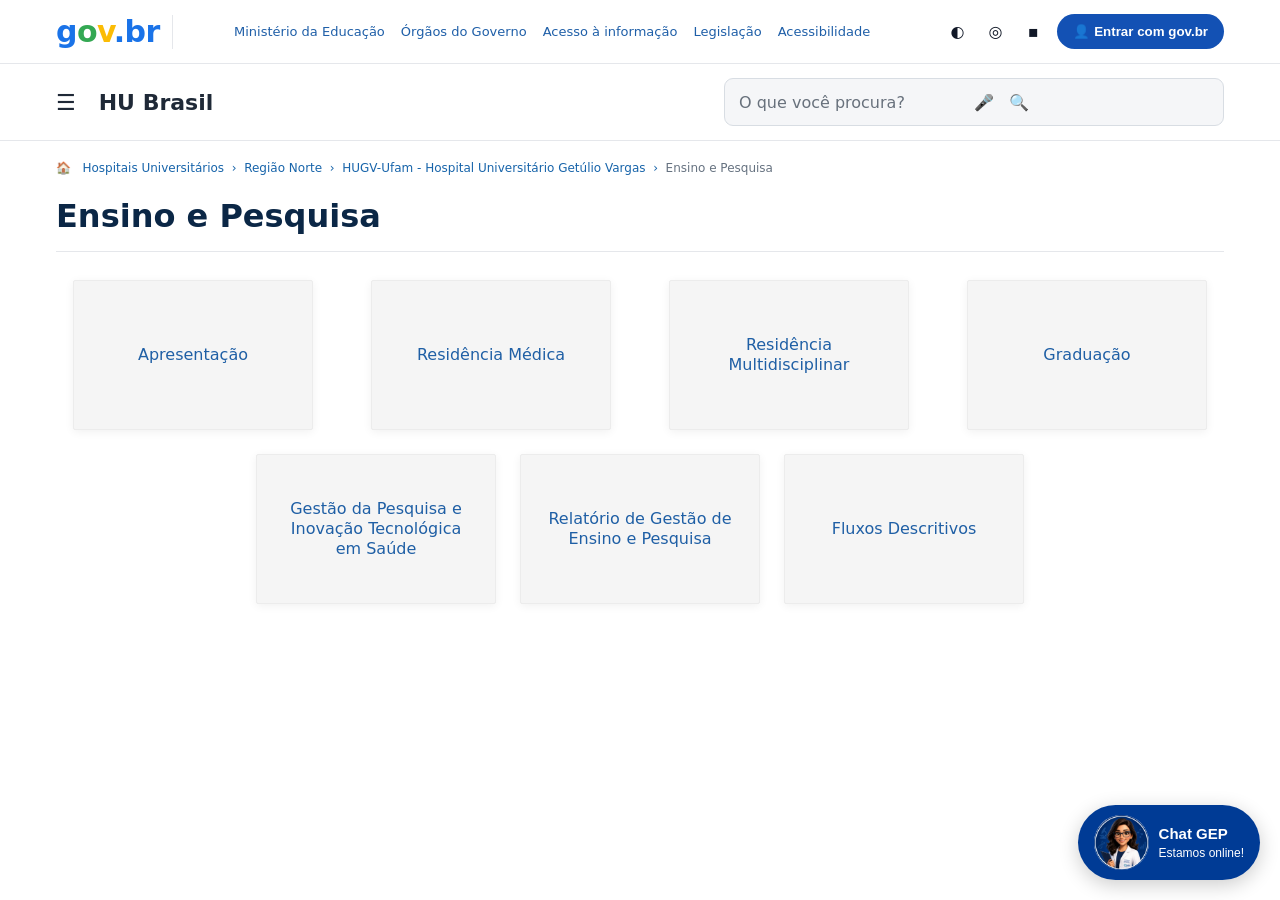
<file: index.html>
<!DOCTYPE html>
<html lang="pt-BR">

<head>
  <meta charset="UTF-8">
  <meta name="viewport" content="width=device-width, initial-scale=1.0">

  <title>Ensino e Pesquisa – Simulação</title>

  <link rel="stylesheet" href="css/chatbot.css">

  <style>
    :root {
      --text: #1f2937;
      --muted: #667280;
      --line: #e5e7eb;
      --bg: #ffffff;
      --link: #0b5fa5;
      --govblue: #1351b4;
      --cardBg: #f5f5f5;
      --cardShadow: 0 2px 10px rgba(0,0,0,.06);
    }

    * {
      box-sizing: border-box;
    }

    body {
      margin: 0;
      font-family: system-ui, -apple-system, "Segoe UI", Roboto, Arial, sans-serif;
      color: var(--text);
      background: var(--bg);
    }

    /* TOPO */

    .topbar {
      width: 100%;
      border-bottom: 1px solid var(--line);
      background: #fff;
    }

    .topbar-inner {
      max-width: 1200px;
      margin: 0 auto;
      padding: 14px 16px;
      display: flex;
      align-items: center;
      gap: 18px;
    }

    .govbrand {
      display: flex;
      align-items: center;
      gap: 12px;
      min-width: 160px;
    }

    .govlogo {
      font-size: 30px;
      font-weight: 800;
      letter-spacing: -0.5px;
      line-height: 1;
    }

    .govlogo .g {
      color: #1a73e8;
    }

    .govlogo .o {
      color: #34a853;
    }

    .govlogo .v {
      color: #fbbc05;
    }

    .govlogo .br {
      color: #1a73e8;
    }

    .govdivider {
      width: 1px;
      height: 34px;
      background: var(--line);
    }

    .toplinks {
      display: flex;
      gap: 16px;
      flex: 1;
      align-items: center;
      flex-wrap: wrap;
    }

    .toplinks a {
      font-size: 13px;
      color: #1f5fa8;
      text-decoration: none;
      white-space: nowrap;
    }

    .toplinks a:hover {
      text-decoration: underline;
    }

    .top-right {
      display: flex;
      align-items: center;
      gap: 10px;
    }

    .icon {
      width: 28px;
      height: 28px;
      display: grid;
      place-items: center;
      border-radius: 999px;
      color: #111827;
    }

    .signin {
      border: 0;
      border-radius: 22px;
      background: var(--govblue);
      color: white;
      padding: 10px 16px;
      font-weight: 700;
      cursor: pointer;
    }

    /* SUBBARRA */

    .subbar {
      border-bottom: 1px solid var(--line);
      background: #fff;
    }

    .subbar-inner {
      max-width: 1200px;
      margin: 0 auto;
      padding: 14px 16px;
      display: flex;
      align-items: center;
      gap: 24px;
    }

    .brand {
      font-size: 22px;
      font-weight: 700;
      min-width: 180px;
    }

    .search {
      margin-left: auto;
      width: 500px;
      max-width: 100%;
      height: 48px;
      border: 1px solid #d8dde3;
      border-radius: 9px;
      background: #f5f6f8;
      display: flex;
      align-items: center;
      padding: 0 14px;
      color: #68717c;
    }

    .search span {
      flex: 1;
    }

    /* CONTEÚDO */

    main {
      max-width: 1200px;
      margin: 0 auto;
      padding: 20px 16px 70px;
    }

    .breadcrumb {
      font-size: 12px;
      color: #1764aa;
      margin-bottom: 22px;
    }

    .breadcrumb span {
      color: #667280;
    }

    h1 {
      font-size: 32px;
      margin: 0 0 28px;
      color: #0b2746;
      border-bottom: 1px solid var(--line);
      padding-bottom: 16px;
    }

    .grid {
      display: grid;
      grid-template-columns: repeat(4, 1fr);
      gap: 24px;
      justify-items: center;
    }

    .grid-bottom {
      display: grid;
      grid-template-columns: repeat(3, 240px);
      gap: 24px;
      justify-content: center;
      margin-top: 24px;
    }

    a.card {
      text-decoration: none;
    }

    .card {
      width: 100%;
      max-width: 240px;
      height: 150px;
      background: var(--cardBg);
      border: 1px solid #ececec;
      border-radius: 2px;
      box-shadow: var(--cardShadow);
      display: grid;
      place-items: center;
      text-align: center;
      padding: 18px;
      cursor: pointer;
      user-select: none;
      transition: transform .12s ease, box-shadow .12s ease;
    }

    .card span {
      color: #1f5fa5;
      font-size: 16px;
      font-weight: 500;
      line-height: 1.25;
    }

    .card:hover {
      transform: translateY(-1px);
      box-shadow: 0 6px 18px rgba(0,0,0,.08);
    }

    /* RESPONSIVO */

    @media (max-width: 1050px) {
      .grid {
        grid-template-columns: repeat(2, 1fr);
      }

      .grid-bottom {
        grid-template-columns: repeat(2, 1fr);
        max-width: 520px;
        margin-left: auto;
        margin-right: auto;
      }
    }

    @media (max-width: 640px) {
      .toplinks {
        display: none;
      }

      .search {
        width: 100%;
      }

      .subbar-inner {
        flex-direction: column;
        align-items: stretch;
      }

      .grid,
      .grid-bottom {
        grid-template-columns: 1fr;
        max-width: 240px;
        margin-left: auto;
        margin-right: auto;
      }

      .topbar-inner {
        justify-content: center;
      }
    }
  </style>
</head>

<body>

  <!-- TOPO GOV.BR -->
  <div class="topbar">
    <div class="topbar-inner">

      <div class="govbrand">

        <div class="govlogo" aria-label="gov.br">
          <span class="g">g</span><span class="o">o</span><span class="v">v</span><span class="br">.br</span>
        </div>

        <div class="govdivider"></div>

      </div>

      <nav class="toplinks" aria-label="Links do topo">
        <a href="#">Ministério da Educação</a>
        <a href="#">Órgãos do Governo</a>
        <a href="#">Acesso à informação</a>
        <a href="#">Legislação</a>
        <a href="#">Acessibilidade</a>
      </nav>

      <div class="top-right">
        <div class="icon">◐</div>
        <div class="icon">◎</div>
        <div class="icon">▪</div>

        <button class="signin" type="button">
          👤 Entrar com gov.br
        </button>
      </div>

    </div>
  </div>


  <!-- SUBBARRA HU BRASIL -->
  <div class="subbar">
    <div class="subbar-inner">

      <div class="brand">
        ☰ &nbsp; HU Brasil
      </div>

      <div class="search">
        <span>O que você procura?</span>
        <span>🎤 &nbsp; 🔍</span>
      </div>

    </div>
  </div>


  <!-- CONTEÚDO PRINCIPAL -->

  <main>

    <div class="breadcrumb">
      🏠 &nbsp;
      Hospitais Universitários
      &nbsp;›&nbsp;
      Região Norte
      &nbsp;›&nbsp;
      HUGV-Ufam - Hospital Universitário Getúlio Vargas
      &nbsp;›&nbsp;
      <span>Ensino e Pesquisa</span>
    </div>

    <h1>Ensino e Pesquisa</h1>


    <!-- CARDS PRINCIPAIS -->

    <section class="grid" aria-label="Cartões principais">

      <a class="card" href="./apresentacao.html">
        <span>Apresentação</span>
      </a>

      <a class="card" href="./residencia-medica.html">
        <span>Residência Médica</span>
      </a>

      <a class="card" href="./residencia-multidisciplinar.html">
        <span>Residência<br>Multidisciplinar</span>
      </a>

      <a class="card" href="./graduacao.html">
        <span>Graduação</span>
      </a>

    </section>


    <!-- CARDS SECUNDÁRIOS -->

    <section class="grid-bottom" aria-label="Cartões secundários">

      <a class="card" href="./gestao-pesquisa-inovacao.html">
        <span>
          Gestão da Pesquisa e<br>
          Inovação Tecnológica<br>
          em Saúde
        </span>
      </a>

      <a class="card" href="./relatorio-gestao-ensino-pesquisa.html">
        <span>
          Relatório de Gestão de<br>
          Ensino e Pesquisa
        </span>
      </a>

      <a class="card" href="./fluxos-descritivos.html">
        <span>Fluxos Descritivos</span>
      </a>

    </section>

  </main>


  <!-- =============================== -->
  <!-- BOTÃO FLUTUANTE DO CHAT -->
  <!-- =============================== -->

  <div id="chatButton" role="button" tabindex="0" aria-label="Abrir Assistente de Pesquisa">

    <img
      src="css/js/data/ChatGPT Image 3 de jun. de 2026, 15_03_13.png"
      alt="Assistente"
    >

    <div>
      <strong>Chat GEP</strong><br>
      <small>Estamos online!</small>
    </div>

  </div>


  <!-- =============================== -->
  <!-- JANELA DO CHAT -->
  <!-- =============================== -->

  <div id="chatWindow">

    <div id="chatHeader">

      <img
        src="css/js/data/ChatGPT Image 3 de jun. de 2026, 15_03_13.png"
        alt="Assistente de Pesquisa"
      >

      <div>
        <strong>Assistente de Pesquisa</strong><br>
        <small>Gerência de Ensino e Pesquisa</small>
      </div>

      <button id="closeChat" type="button" aria-label="Fechar chat">
        ×
      </button>

    </div>


    <!-- MENSAGENS -->

    <div id="chatMessages">

      <div class="botMessage">
        Olá! 👋<br><br>
        Sou a Assistente de Pesquisa da GEP.<br>
        Como posso ajudar?
      </div>

    </div>


    <!-- ÁREA DE PERGUNTA -->

    <div id="chatInputArea">

      <input
        type="text"
        id="chatInput"
        placeholder="Digite sua pergunta..."
        autocomplete="off"
      >

      <button id="sendMessage" type="button">
        Enviar
      </button>

    </div>

  </div>


  <!-- JAVASCRIPT DO CHAT -->

<script src="css/js/data/conhecimento.js"></script>
<script src="css/js/chatbot.js"></script>

</body>
</html>
</file>
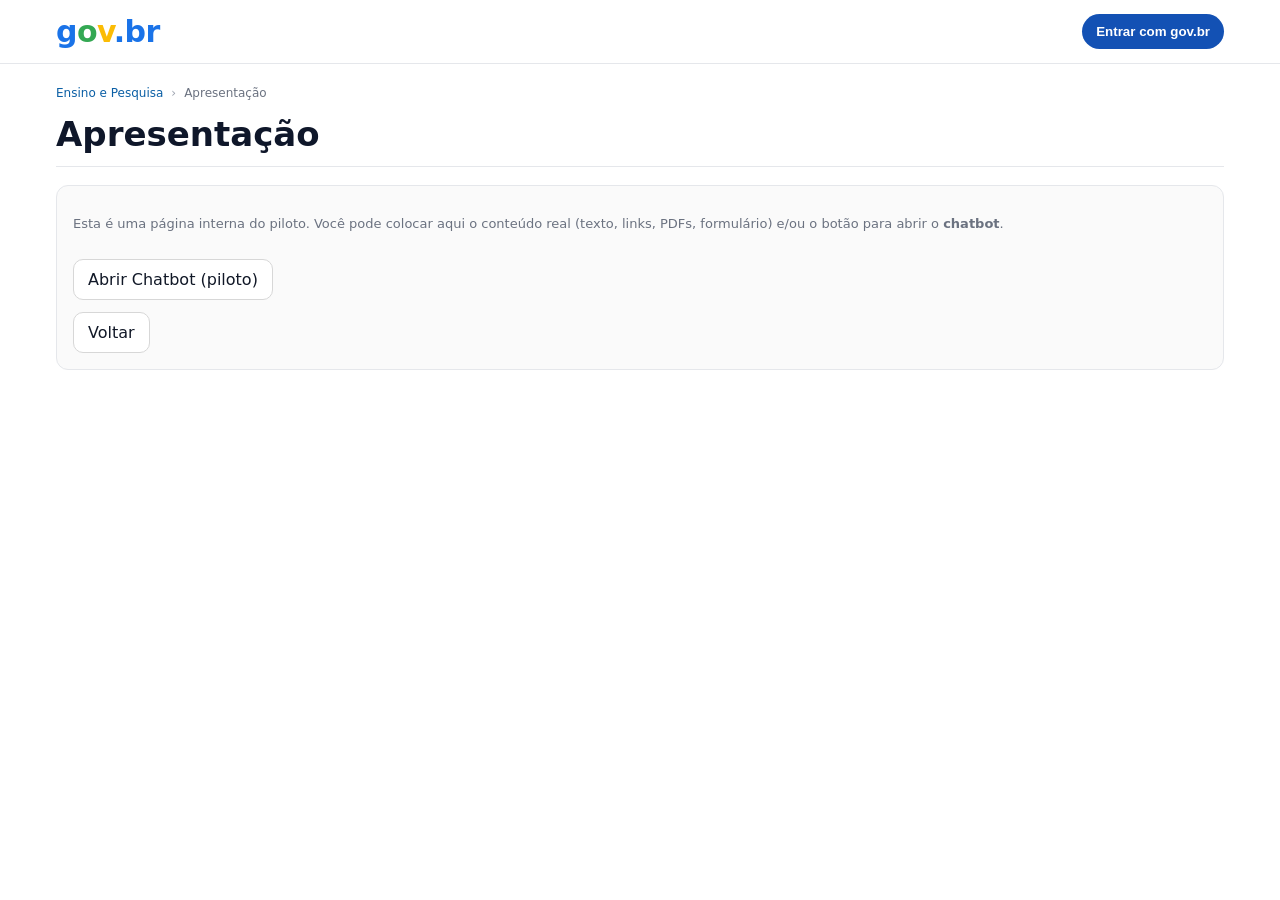
<file: apresentacao.html>
<!doctype html>
<html lang="pt-br">
<head>
  <meta charset="utf-8" />
  <meta name="viewport" content="width=device-width, initial-scale=1" />
  <title>Apresentação — Simulação</title>
  <style>
    :root{ --text:#1f2937; --muted:#6b7280; --line:#e5e7eb; --link:#0b5fa5; --govBlue:#1351b4; }
    *{box-sizing:border-box}
    body{ margin:0; font-family: system-ui, -apple-system, Segoe UI, Roboto, Arial, sans-serif; color:var(--text); background:#fff; }
    .topbar{ width:100%; border-bottom:1px solid var(--line); background:#fff; }
    .topbar-inner{ max-width:1200px; margin:0 auto; padding:14px 16px; display:flex; align-items:center; gap:18px; }
    .govlogo{ font-weight:800; font-size:30px; letter-spacing:-.5px; line-height:1; }
    .govlogo .g{color:#1a73e8} .govlogo .o{color:#34a853} .govlogo .v{color:#fbbc05} .govlogo .br{color:#1a73e8}
    .signin{ margin-left:auto; border:0; background:var(--govBlue); color:#fff; padding:10px 14px; border-radius:999px; font-weight:600; }
    .container{ max-width:1200px; margin:0 auto; padding:18px 16px 60px; }
    .breadcrumbs{ display:flex; align-items:center; gap:8px; font-size:12px; color:var(--muted); margin-top:4px; flex-wrap:wrap; }
    .breadcrumbs a{ color:var(--link); text-decoration:none; }
    .breadcrumbs a:hover{ text-decoration:underline; }
    .crumb-sep{ color:#9ca3af; }
    h1{ margin:14px 0 10px; font-size:34px; font-weight:600; color:#0f172a; }
    .rule{ height:1px; background:var(--line); margin:12px 0 18px; }
    .card{ border:1px solid var(--line); border-radius:12px; padding:16px; background:#fafafa; }
    .btn{ display:inline-block; margin-top:12px; padding:10px 14px; border-radius:10px; border:1px solid #d7d7d7; background:#fff; color:#111827; text-decoration:none; }
    .btn:hover{ background:#f3f4f6; }
    .hint{ color:var(--muted); font-size:13px; line-height:1.45; }
  </style>
</head>
<body>
  <div class="topbar">
    <div class="topbar-inner">
      <div class="govlogo" aria-label="gov.br">
        <span class="g">g</span><span class="o">o</span><span class="v">v</span><span class="br">.br</span>
      </div>
      <button class="signin" type="button">Entrar com gov.br</button>
    </div>
  </div>

  <main class="container">
    <div class="breadcrumbs">
      <a href="./index.html">Ensino e Pesquisa</a>
      <span class="crumb-sep">›</span>
      <span>Apresentação</span>
    </div>

    <h1>Apresentação</h1>
    <div class="rule"></div>

    <div class="card">
      <p class="hint">
        Esta é uma página interna do piloto. Você pode colocar aqui o conteúdo real (texto, links, PDFs, formulário)
        e/ou o botão para abrir o <strong>chatbot</strong>.
      </p>

      <!-- Exemplo de CTA para o futuro chat -->
      <a class="btn" href="#" onclick="alert('Aqui você pode abrir o chatbot (piloto).'); return false;">
        Abrir Chatbot (piloto)
      </a>

      <br/>
      <a class="btn" href="./index.html">Voltar</a>
    </div>
  </main>
</body>
</html>
</file>
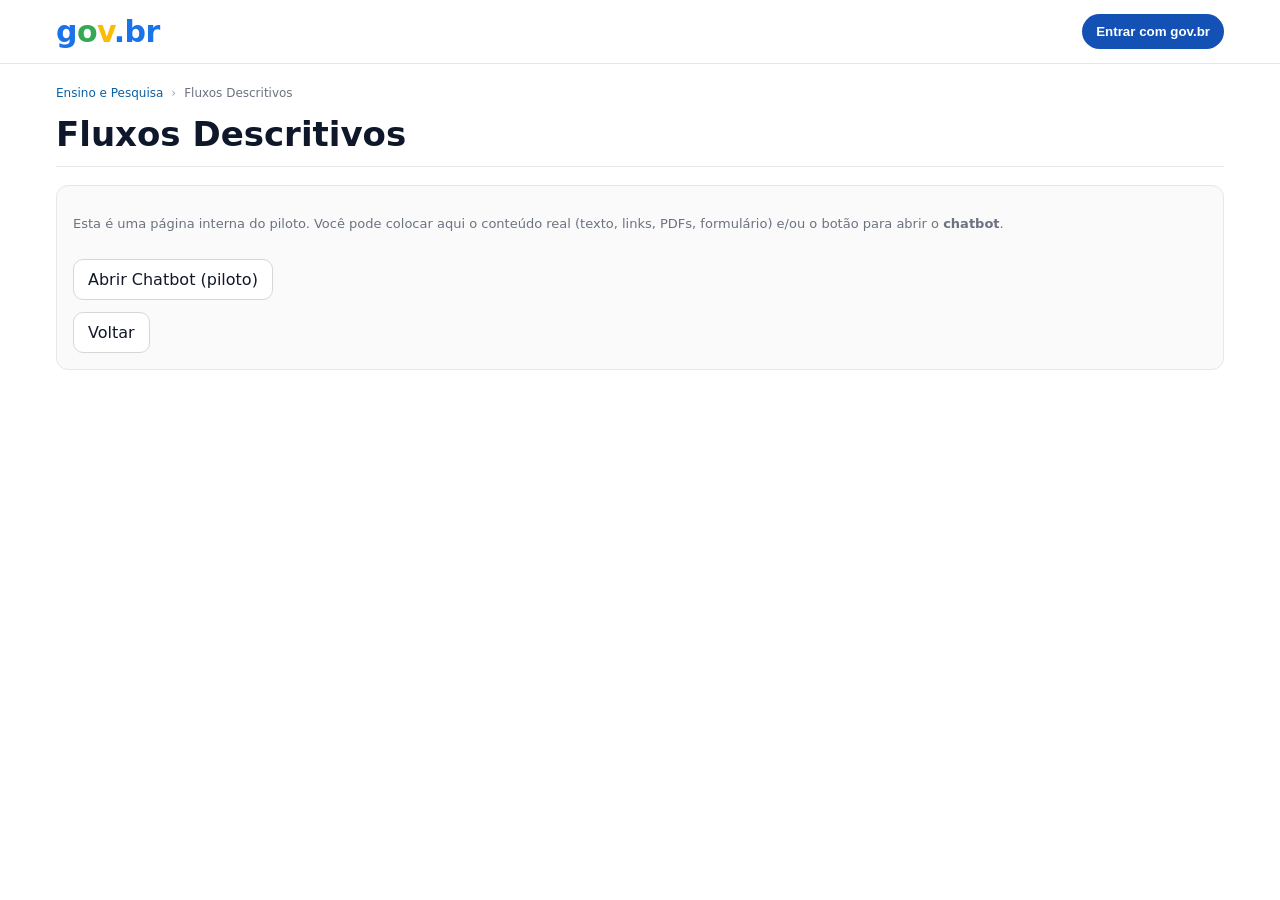
<file: fluxos-descritivos.html>
<!doctype html>
<html lang="pt-br">
<head>
  <meta charset="utf-8" />
  <meta name="viewport" content="width=device-width, initial-scale=1" />
  <title>Fluxos Descritivos — Simulação</title>
  <style>
    :root{ --text:#1f2937; --muted:#6b7280; --line:#e5e7eb; --link:#0b5fa5; --govBlue:#1351b4; }
    *{box-sizing:border-box}
    body{ margin:0; font-family: system-ui, -apple-system, Segoe UI, Roboto, Arial, sans-serif; color:var(--text); background:#fff; }
    .topbar{ width:100%; border-bottom:1px solid var(--line); background:#fff; }
    .topbar-inner{ max-width:1200px; margin:0 auto; padding:14px 16px; display:flex; align-items:center; gap:18px; }
    .govlogo{ font-weight:800; font-size:30px; letter-spacing:-.5px; line-height:1; }
    .govlogo .g{color:#1a73e8} .govlogo .o{color:#34a853} .govlogo .v{color:#fbbc05} .govlogo .br{color:#1a73e8}
    .signin{ margin-left:auto; border:0; background:var(--govBlue); color:#fff; padding:10px 14px; border-radius:999px; font-weight:600; }
    .container{ max-width:1200px; margin:0 auto; padding:18px 16px 60px; }
    .breadcrumbs{ display:flex; align-items:center; gap:8px; font-size:12px; color:var(--muted); margin-top:4px; flex-wrap:wrap; }
    .breadcrumbs a{ color:var(--link); text-decoration:none; }
    .breadcrumbs a:hover{ text-decoration:underline; }
    .crumb-sep{ color:#9ca3af; }
    h1{ margin:14px 0 10px; font-size:34px; font-weight:600; color:#0f172a; }
    .rule{ height:1px; background:var(--line); margin:12px 0 18px; }
    .card{ border:1px solid var(--line); border-radius:12px; padding:16px; background:#fafafa; }
    .btn{ display:inline-block; margin-top:12px; padding:10px 14px; border-radius:10px; border:1px solid #d7d7d7; background:#fff; color:#111827; text-decoration:none; }
    .btn:hover{ background:#f3f4f6; }
    .hint{ color:var(--muted); font-size:13px; line-height:1.45; }
  </style>
</head>
<body>
  <div class="topbar">
    <div class="topbar-inner">
      <div class="govlogo" aria-label="gov.br">
        <span class="g">g</span><span class="o">o</span><span class="v">v</span><span class="br">.br</span>
      </div>
      <button class="signin" type="button">Entrar com gov.br</button>
    </div>
  </div>

  <main class="container">
    <div class="breadcrumbs">
      <a href="./index.html">Ensino e Pesquisa</a>
      <span class="crumb-sep">›</span>
      <span>Fluxos Descritivos</span>
    </div>

    <h1>Fluxos Descritivos</h1>
    <div class="rule"></div>

    <div class="card">
      <p class="hint">
        Esta é uma página interna do piloto. Você pode colocar aqui o conteúdo real (texto, links, PDFs, formulário)
        e/ou o botão para abrir o <strong>chatbot</strong>.
      </p>

      <!-- Exemplo de CTA para o futuro chat -->
      <a class="btn" href="#" onclick="alert('Aqui você pode abrir o chatbot (piloto).'); return false;">
        Abrir Chatbot (piloto)
      </a>

      <br/>
      <a class="btn" href="./index.html">Voltar</a>
    </div>
  </main>
</body>
</html>
</file>
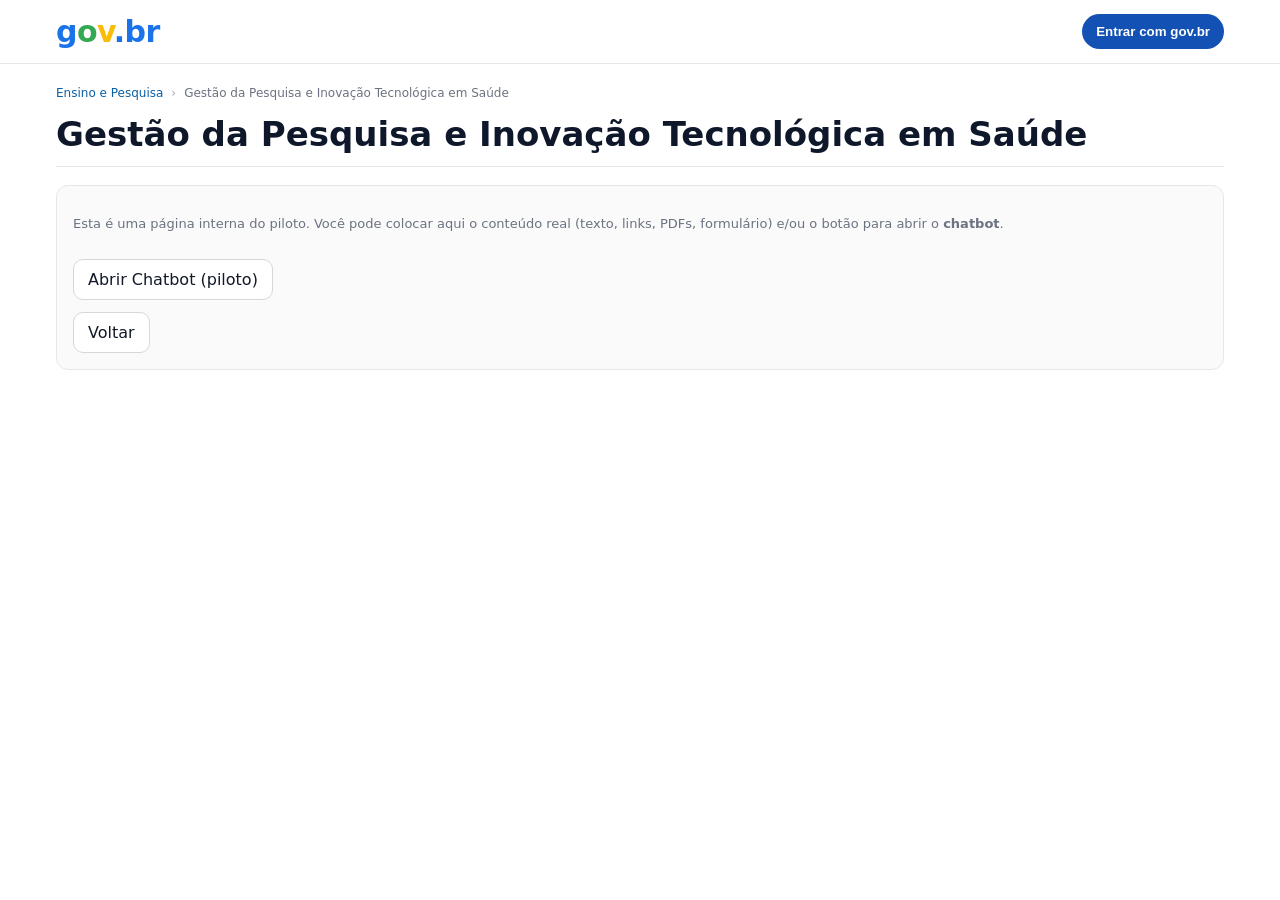
<file: gestao-pesquisa-inovacao.html>
<!doctype html>
<html lang="pt-br">
<head>
  <meta charset="utf-8" />
  <meta name="viewport" content="width=device-width, initial-scale=1" />
  <title>Gestão da Pesquisa e Inovação Tecnológica em Saúde — Simulação</title>
  <style>
    :root{ --text:#1f2937; --muted:#6b7280; --line:#e5e7eb; --link:#0b5fa5; --govBlue:#1351b4; }
    *{box-sizing:border-box}
    body{ margin:0; font-family: system-ui, -apple-system, Segoe UI, Roboto, Arial, sans-serif; color:var(--text); background:#fff; }
    .topbar{ width:100%; border-bottom:1px solid var(--line); background:#fff; }
    .topbar-inner{ max-width:1200px; margin:0 auto; padding:14px 16px; display:flex; align-items:center; gap:18px; }
    .govlogo{ font-weight:800; font-size:30px; letter-spacing:-.5px; line-height:1; }
    .govlogo .g{color:#1a73e8} .govlogo .o{color:#34a853} .govlogo .v{color:#fbbc05} .govlogo .br{color:#1a73e8}
    .signin{ margin-left:auto; border:0; background:var(--govBlue); color:#fff; padding:10px 14px; border-radius:999px; font-weight:600; }
    .container{ max-width:1200px; margin:0 auto; padding:18px 16px 60px; }
    .breadcrumbs{ display:flex; align-items:center; gap:8px; font-size:12px; color:var(--muted); margin-top:4px; flex-wrap:wrap; }
    .breadcrumbs a{ color:var(--link); text-decoration:none; }
    .breadcrumbs a:hover{ text-decoration:underline; }
    .crumb-sep{ color:#9ca3af; }
    h1{ margin:14px 0 10px; font-size:34px; font-weight:600; color:#0f172a; }
    .rule{ height:1px; background:var(--line); margin:12px 0 18px; }
    .card{ border:1px solid var(--line); border-radius:12px; padding:16px; background:#fafafa; }
    .btn{ display:inline-block; margin-top:12px; padding:10px 14px; border-radius:10px; border:1px solid #d7d7d7; background:#fff; color:#111827; text-decoration:none; }
    .btn:hover{ background:#f3f4f6; }
    .hint{ color:var(--muted); font-size:13px; line-height:1.45; }
  </style>
</head>
<body>
  <div class="topbar">
    <div class="topbar-inner">
      <div class="govlogo" aria-label="gov.br">
        <span class="g">g</span><span class="o">o</span><span class="v">v</span><span class="br">.br</span>
      </div>
      <button class="signin" type="button">Entrar com gov.br</button>
    </div>
  </div>

  <main class="container">
    <div class="breadcrumbs">
      <a href="./index.html">Ensino e Pesquisa</a>
      <span class="crumb-sep">›</span>
      <span>Gestão da Pesquisa e Inovação Tecnológica em Saúde</span>
    </div>

    <h1>Gestão da Pesquisa e Inovação Tecnológica em Saúde</h1>
    <div class="rule"></div>

    <div class="card">
      <p class="hint">
        Esta é uma página interna do piloto. Você pode colocar aqui o conteúdo real (texto, links, PDFs, formulário)
        e/ou o botão para abrir o <strong>chatbot</strong>.
      </p>

      <!-- Exemplo de CTA para o futuro chat -->
      <a class="btn" href="#" onclick="alert('Aqui você pode abrir o chatbot (piloto).'); return false;">
        Abrir Chatbot (piloto)
      </a>

      <br/>
      <a class="btn" href="./index.html">Voltar</a>
    </div>
  </main>
</body>
</html>
</file>
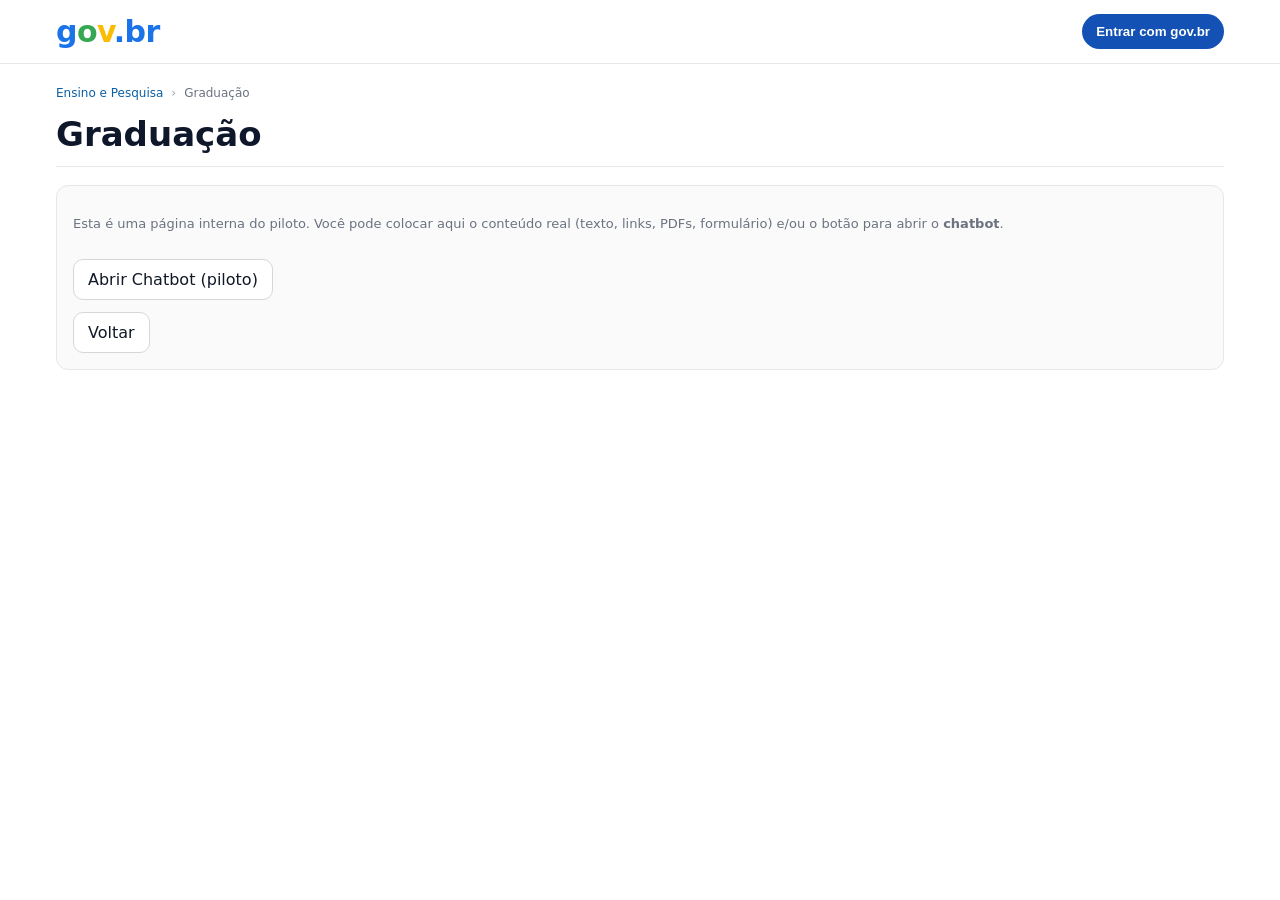
<file: graduacao.html>
<!doctype html>
<html lang="pt-br">
<head>
  <meta charset="utf-8" />
  <meta name="viewport" content="width=device-width, initial-scale=1" />
  <title>Graduação — Simulação</title>
  <style>
    :root{ --text:#1f2937; --muted:#6b7280; --line:#e5e7eb; --link:#0b5fa5; --govBlue:#1351b4; }
    *{box-sizing:border-box}
    body{ margin:0; font-family: system-ui, -apple-system, Segoe UI, Roboto, Arial, sans-serif; color:var(--text); background:#fff; }
    .topbar{ width:100%; border-bottom:1px solid var(--line); background:#fff; }
    .topbar-inner{ max-width:1200px; margin:0 auto; padding:14px 16px; display:flex; align-items:center; gap:18px; }
    .govlogo{ font-weight:800; font-size:30px; letter-spacing:-.5px; line-height:1; }
    .govlogo .g{color:#1a73e8} .govlogo .o{color:#34a853} .govlogo .v{color:#fbbc05} .govlogo .br{color:#1a73e8}
    .signin{ margin-left:auto; border:0; background:var(--govBlue); color:#fff; padding:10px 14px; border-radius:999px; font-weight:600; }
    .container{ max-width:1200px; margin:0 auto; padding:18px 16px 60px; }
    .breadcrumbs{ display:flex; align-items:center; gap:8px; font-size:12px; color:var(--muted); margin-top:4px; flex-wrap:wrap; }
    .breadcrumbs a{ color:var(--link); text-decoration:none; }
    .breadcrumbs a:hover{ text-decoration:underline; }
    .crumb-sep{ color:#9ca3af; }
    h1{ margin:14px 0 10px; font-size:34px; font-weight:600; color:#0f172a; }
    .rule{ height:1px; background:var(--line); margin:12px 0 18px; }
    .card{ border:1px solid var(--line); border-radius:12px; padding:16px; background:#fafafa; }
    .btn{ display:inline-block; margin-top:12px; padding:10px 14px; border-radius:10px; border:1px solid #d7d7d7; background:#fff; color:#111827; text-decoration:none; }
    .btn:hover{ background:#f3f4f6; }
    .hint{ color:var(--muted); font-size:13px; line-height:1.45; }
  </style>
</head>
<body>
  <div class="topbar">
    <div class="topbar-inner">
      <div class="govlogo" aria-label="gov.br">
        <span class="g">g</span><span class="o">o</span><span class="v">v</span><span class="br">.br</span>
      </div>
      <button class="signin" type="button">Entrar com gov.br</button>
    </div>
  </div>

  <main class="container">
    <div class="breadcrumbs">
      <a href="./index.html">Ensino e Pesquisa</a>
      <span class="crumb-sep">›</span>
      <span>Graduação</span>
    </div>

    <h1>Graduação</h1>
    <div class="rule"></div>

    <div class="card">
      <p class="hint">
        Esta é uma página interna do piloto. Você pode colocar aqui o conteúdo real (texto, links, PDFs, formulário)
        e/ou o botão para abrir o <strong>chatbot</strong>.
      </p>

      <!-- Exemplo de CTA para o futuro chat -->
      <a class="btn" href="#" onclick="alert('Aqui você pode abrir o chatbot (piloto).'); return false;">
        Abrir Chatbot (piloto)
      </a>

      <br/>
      <a class="btn" href="./index.html">Voltar</a>
    </div>
  </main>
</body>
</html>
</file>
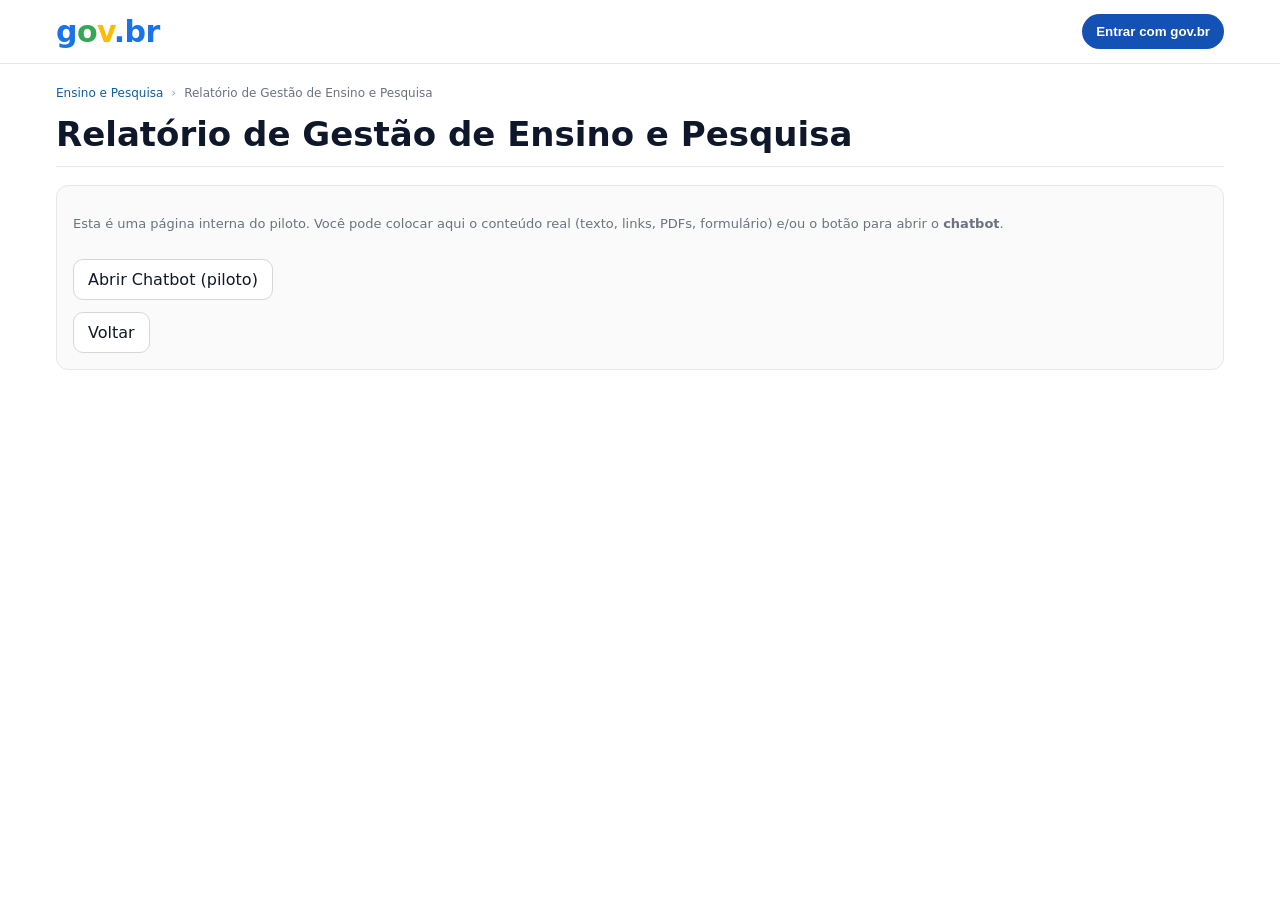
<file: relatorio-gestao-ensino-pesquisa.html>
<!doctype html>
<html lang="pt-br">
<head>
  <meta charset="utf-8" />
  <meta name="viewport" content="width=device-width, initial-scale=1" />
  <title>Relatório de Gestão de Ensino e Pesquisa — Simulação</title>
  <style>
    :root{ --text:#1f2937; --muted:#6b7280; --line:#e5e7eb; --link:#0b5fa5; --govBlue:#1351b4; }
    *{box-sizing:border-box}
    body{ margin:0; font-family: system-ui, -apple-system, Segoe UI, Roboto, Arial, sans-serif; color:var(--text); background:#fff; }
    .topbar{ width:100%; border-bottom:1px solid var(--line); background:#fff; }
    .topbar-inner{ max-width:1200px; margin:0 auto; padding:14px 16px; display:flex; align-items:center; gap:18px; }
    .govlogo{ font-weight:800; font-size:30px; letter-spacing:-.5px; line-height:1; }
    .govlogo .g{color:#1a73e8} .govlogo .o{color:#34a853} .govlogo .v{color:#fbbc05} .govlogo .br{color:#1a73e8}
    .signin{ margin-left:auto; border:0; background:var(--govBlue); color:#fff; padding:10px 14px; border-radius:999px; font-weight:600; }
    .container{ max-width:1200px; margin:0 auto; padding:18px 16px 60px; }
    .breadcrumbs{ display:flex; align-items:center; gap:8px; font-size:12px; color:var(--muted); margin-top:4px; flex-wrap:wrap; }
    .breadcrumbs a{ color:var(--link); text-decoration:none; }
    .breadcrumbs a:hover{ text-decoration:underline; }
    .crumb-sep{ color:#9ca3af; }
    h1{ margin:14px 0 10px; font-size:34px; font-weight:600; color:#0f172a; }
    .rule{ height:1px; background:var(--line); margin:12px 0 18px; }
    .card{ border:1px solid var(--line); border-radius:12px; padding:16px; background:#fafafa; }
    .btn{ display:inline-block; margin-top:12px; padding:10px 14px; border-radius:10px; border:1px solid #d7d7d7; background:#fff; color:#111827; text-decoration:none; }
    .btn:hover{ background:#f3f4f6; }
    .hint{ color:var(--muted); font-size:13px; line-height:1.45; }
  </style>
</head>
<body>
  <div class="topbar">
    <div class="topbar-inner">
      <div class="govlogo" aria-label="gov.br">
        <span class="g">g</span><span class="o">o</span><span class="v">v</span><span class="br">.br</span>
      </div>
      <button class="signin" type="button">Entrar com gov.br</button>
    </div>
  </div>

  <main class="container">
    <div class="breadcrumbs">
      <a href="./index.html">Ensino e Pesquisa</a>
      <span class="crumb-sep">›</span>
      <span>Relatório de Gestão de Ensino e Pesquisa</span>
    </div>

    <h1>Relatório de Gestão de Ensino e Pesquisa</h1>
    <div class="rule"></div>

    <div class="card">
      <p class="hint">
        Esta é uma página interna do piloto. Você pode colocar aqui o conteúdo real (texto, links, PDFs, formulário)
        e/ou o botão para abrir o <strong>chatbot</strong>.
      </p>

      <!-- Exemplo de CTA para o futuro chat -->
      <a class="btn" href="#" onclick="alert('Aqui você pode abrir o chatbot (piloto).'); return false;">
        Abrir Chatbot (piloto)
      </a>

      <br/>
      <a class="btn" href="./index.html">Voltar</a>
    </div>
  </main>
</body>
</html>
</file>
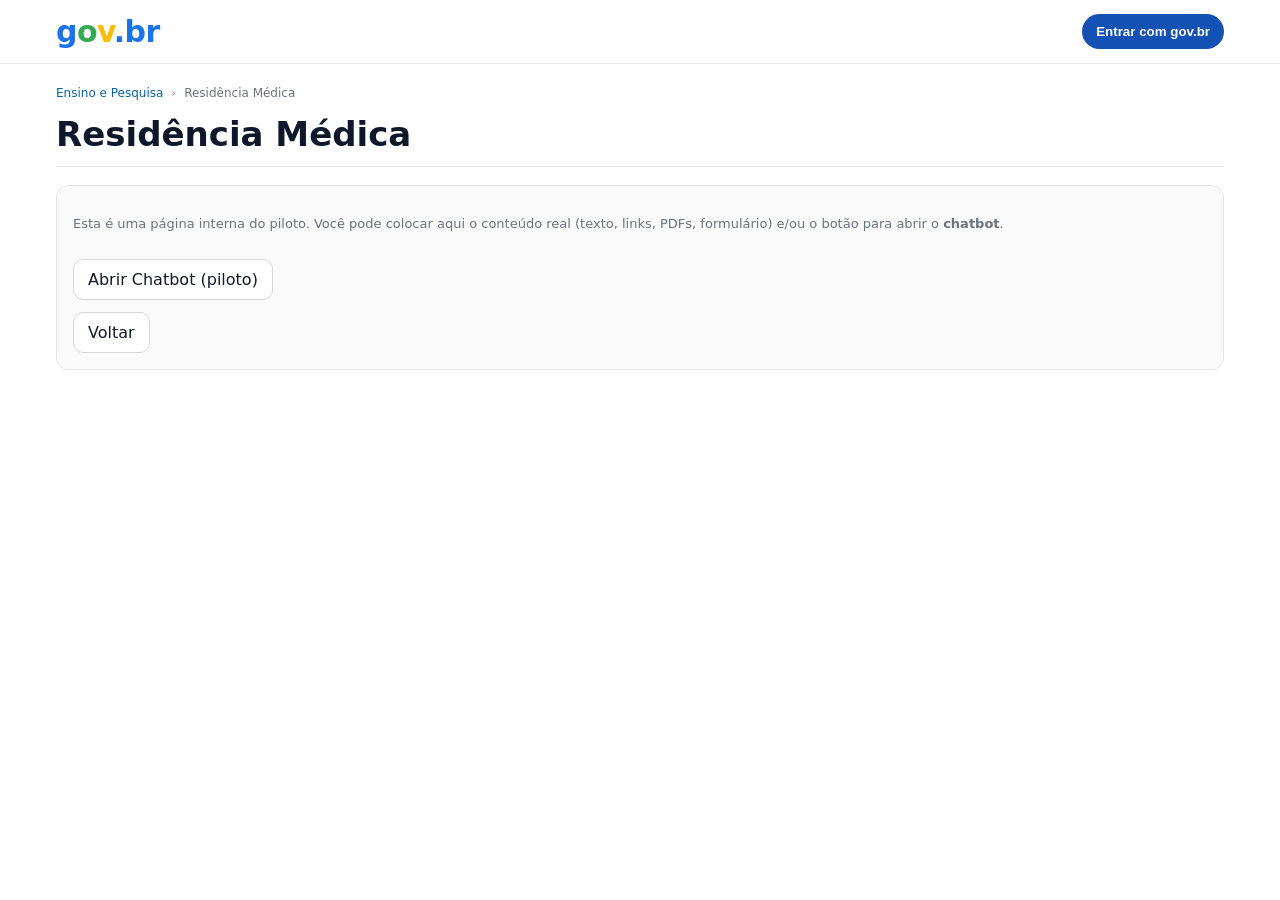
<file: residencia-medica.html>
<!doctype html>
<html lang="pt-br">
<head>
  <meta charset="utf-8" />
  <meta name="viewport" content="width=device-width, initial-scale=1" />
  <title>Residência Médica — Simulação</title>
  <style>
    :root{ --text:#1f2937; --muted:#6b7280; --line:#e5e7eb; --link:#0b5fa5; --govBlue:#1351b4; }
    *{box-sizing:border-box}
    body{ margin:0; font-family: system-ui, -apple-system, Segoe UI, Roboto, Arial, sans-serif; color:var(--text); background:#fff; }
    .topbar{ width:100%; border-bottom:1px solid var(--line); background:#fff; }
    .topbar-inner{ max-width:1200px; margin:0 auto; padding:14px 16px; display:flex; align-items:center; gap:18px; }
    .govlogo{ font-weight:800; font-size:30px; letter-spacing:-.5px; line-height:1; }
    .govlogo .g{color:#1a73e8} .govlogo .o{color:#34a853} .govlogo .v{color:#fbbc05} .govlogo .br{color:#1a73e8}
    .signin{ margin-left:auto; border:0; background:var(--govBlue); color:#fff; padding:10px 14px; border-radius:999px; font-weight:600; }
    .container{ max-width:1200px; margin:0 auto; padding:18px 16px 60px; }
    .breadcrumbs{ display:flex; align-items:center; gap:8px; font-size:12px; color:var(--muted); margin-top:4px; flex-wrap:wrap; }
    .breadcrumbs a{ color:var(--link); text-decoration:none; }
    .breadcrumbs a:hover{ text-decoration:underline; }
    .crumb-sep{ color:#9ca3af; }
    h1{ margin:14px 0 10px; font-size:34px; font-weight:600; color:#0f172a; }
    .rule{ height:1px; background:var(--line); margin:12px 0 18px; }
    .card{ border:1px solid var(--line); border-radius:12px; padding:16px; background:#fafafa; }
    .btn{ display:inline-block; margin-top:12px; padding:10px 14px; border-radius:10px; border:1px solid #d7d7d7; background:#fff; color:#111827; text-decoration:none; }
    .btn:hover{ background:#f3f4f6; }
    .hint{ color:var(--muted); font-size:13px; line-height:1.45; }
  </style>
</head>
<body>
  <div class="topbar">
    <div class="topbar-inner">
      <div class="govlogo" aria-label="gov.br">
        <span class="g">g</span><span class="o">o</span><span class="v">v</span><span class="br">.br</span>
      </div>
      <button class="signin" type="button">Entrar com gov.br</button>
    </div>
  </div>

  <main class="container">
    <div class="breadcrumbs">
      <a href="./index.html">Ensino e Pesquisa</a>
      <span class="crumb-sep">›</span>
      <span>Residência Médica</span>
    </div>

    <h1>Residência Médica</h1>
    <div class="rule"></div>

    <div class="card">
      <p class="hint">
        Esta é uma página interna do piloto. Você pode colocar aqui o conteúdo real (texto, links, PDFs, formulário)
        e/ou o botão para abrir o <strong>chatbot</strong>.
      </p>

      <!-- Exemplo de CTA para o futuro chat -->
      <a class="btn" href="#" onclick="alert('Aqui você pode abrir o chatbot (piloto).'); return false;">
        Abrir Chatbot (piloto)
      </a>

      <br/>
      <a class="btn" href="./index.html">Voltar</a>
    </div>
  </main>
</body>
</html>
</file>
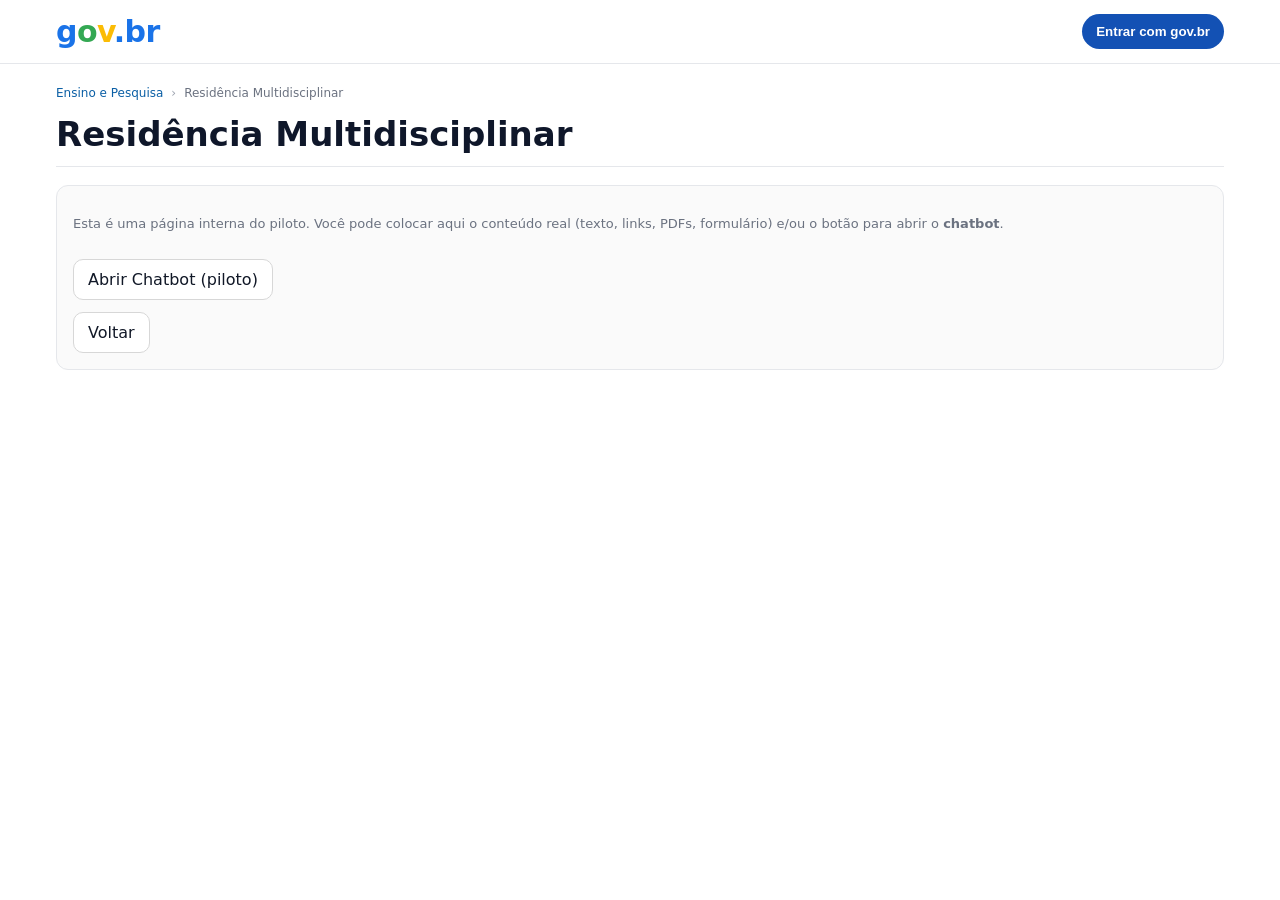
<file: residencia-multidisciplinar.html>
<!doctype html>
<html lang="pt-br">
<head>
  <meta charset="utf-8" />
  <meta name="viewport" content="width=device-width, initial-scale=1" />
  <title>Residência Multidisciplinar — Simulação</title>
  <style>
    :root{ --text:#1f2937; --muted:#6b7280; --line:#e5e7eb; --link:#0b5fa5; --govBlue:#1351b4; }
    *{box-sizing:border-box}
    body{ margin:0; font-family: system-ui, -apple-system, Segoe UI, Roboto, Arial, sans-serif; color:var(--text); background:#fff; }
    .topbar{ width:100%; border-bottom:1px solid var(--line); background:#fff; }
    .topbar-inner{ max-width:1200px; margin:0 auto; padding:14px 16px; display:flex; align-items:center; gap:18px; }
    .govlogo{ font-weight:800; font-size:30px; letter-spacing:-.5px; line-height:1; }
    .govlogo .g{color:#1a73e8} .govlogo .o{color:#34a853} .govlogo .v{color:#fbbc05} .govlogo .br{color:#1a73e8}
    .signin{ margin-left:auto; border:0; background:var(--govBlue); color:#fff; padding:10px 14px; border-radius:999px; font-weight:600; }
    .container{ max-width:1200px; margin:0 auto; padding:18px 16px 60px; }
    .breadcrumbs{ display:flex; align-items:center; gap:8px; font-size:12px; color:var(--muted); margin-top:4px; flex-wrap:wrap; }
    .breadcrumbs a{ color:var(--link); text-decoration:none; }
    .breadcrumbs a:hover{ text-decoration:underline; }
    .crumb-sep{ color:#9ca3af; }
    h1{ margin:14px 0 10px; font-size:34px; font-weight:600; color:#0f172a; }
    .rule{ height:1px; background:var(--line); margin:12px 0 18px; }
    .card{ border:1px solid var(--line); border-radius:12px; padding:16px; background:#fafafa; }
    .btn{ display:inline-block; margin-top:12px; padding:10px 14px; border-radius:10px; border:1px solid #d7d7d7; background:#fff; color:#111827; text-decoration:none; }
    .btn:hover{ background:#f3f4f6; }
    .hint{ color:var(--muted); font-size:13px; line-height:1.45; }
  </style>
</head>
<body>
  <div class="topbar">
    <div class="topbar-inner">
      <div class="govlogo" aria-label="gov.br">
        <span class="g">g</span><span class="o">o</span><span class="v">v</span><span class="br">.br</span>
      </div>
      <button class="signin" type="button">Entrar com gov.br</button>
    </div>
  </div>

  <main class="container">
    <div class="breadcrumbs">
      <a href="./index.html">Ensino e Pesquisa</a>
      <span class="crumb-sep">›</span>
      <span>Residência Multidisciplinar</span>
    </div>

    <h1>Residência Multidisciplinar</h1>
    <div class="rule"></div>

    <div class="card">
      <p class="hint">
        Esta é uma página interna do piloto. Você pode colocar aqui o conteúdo real (texto, links, PDFs, formulário)
        e/ou o botão para abrir o <strong>chatbot</strong>.
      </p>

      <!-- Exemplo de CTA para o futuro chat -->
      <a class="btn" href="#" onclick="alert('Aqui você pode abrir o chatbot (piloto).'); return false;">
        Abrir Chatbot (piloto)
      </a>

      <br/>
      <a class="btn" href="./index.html">Voltar</a>
    </div>
  </main>
</body>
</html>
</file>
<file: css/chatbot.css>
/* =================================
   BOTÃO FLUTUANTE
================================= */

#chatButton {
  position: fixed;
  right: 20px;
  bottom: 20px;

  background: #003b95;
  color: white;

  padding: 10px 16px;

  border-radius: 60px;

  display: flex;
  align-items: center;
  gap: 10px;

  cursor: pointer;

  box-shadow: 0 5px 20px rgba(0,0,0,.20);

  z-index: 9999;

  font-family: Arial, sans-serif;

  transition: transform .15s ease;
}

#chatButton:hover {
  transform: translateY(-2px);
}


#chatButton img {
  width: 55px;
  height: 55px;

  border-radius: 50%;

  object-fit: cover;
}


#chatButton strong {
  font-size: 15px;
}

#chatButton small {
  font-size: 12px;
}


/* =================================
   JANELA DO CHAT
================================= */

#chatWindow {

  display: none;

  position: fixed;

  right: 20px;
  bottom: 20px;

  width: 420px;
  height: 650px;

  background: white;

  border-radius: 20px;

  box-shadow: 0 5px 25px rgba(0,0,0,.25);

  overflow: hidden;

  z-index: 10000;

  font-family: Arial, sans-serif;

  flex-direction: column;
}


/* =================================
   CABEÇALHO
================================= */

#chatHeader {

  background: #003b95;

  color: white;

  padding: 15px;

  display: flex;

  align-items: center;

  gap: 12px;

  min-height: 90px;
}


#chatHeader img {

  width: 55px;
  height: 55px;

  border-radius: 50%;

  object-fit: cover;
}


#chatHeader > div {

  flex: 1;

}


#chatHeader strong {

  font-size: 16px;

}


#chatHeader small {

  font-size: 12px;

}


#closeChat {

  border: none;

  background: transparent;

  color: white;

  font-size: 30px;

  line-height: 1;

  cursor: pointer;

  padding: 0 5px;
}


/* =================================
   MENSAGENS
================================= */

#chatMessages {

  flex: 1;

  padding: 15px;

  overflow-y: auto;

  background: #f5f7fa;

  display: flex;

  flex-direction: column;

  gap: 10px;
}


.botMessage {

  align-self: flex-start;

  max-width: 85%;

  background: white;

  padding: 12px 14px;

  border-radius: 12px;

  box-shadow: 0 2px 8px rgba(0,0,0,.08);

  color: #263238;

  line-height: 1.4;

  font-size: 14px;
}


.userMessage {

  align-self: flex-end;

  max-width: 85%;

  background: #003b95;

  color: white;

  padding: 12px 14px;

  border-radius: 12px;

  line-height: 1.4;

  font-size: 14px;
}


/* =================================
   ÁREA DE PERGUNTA
================================= */

#chatInputArea {

  display: flex;

  gap: 8px;

  padding: 12px;

  background: white;

  border-top: 1px solid #e5e7eb;
}


#chatInput {

  flex: 1;

  min-width: 0;

  border: 1px solid #d5dbe1;

  border-radius: 22px;

  padding: 11px 14px;

  font-size: 14px;

  outline: none;
}


#chatInput:focus {

  border-color: #003b95;

}


#sendMessage {

  border: none;

  border-radius: 22px;

  background: #003b95;

  color: white;

  padding: 0 17px;

  font-weight: 700;

  cursor: pointer;
}


#sendMessage:hover {

  background: #002d72;

}


/* =================================
   CELULAR
================================= */

@media (max-width: 640px) {

  #chatWindow {

    right: 10px;
    bottom: 10px;

    width: calc(100vw - 20px);

    height: calc(100vh - 20px);

    max-height: 700px;
  }


  #chatButton {

    right: 10px;
    bottom: 10px;
  }

}
</file>
